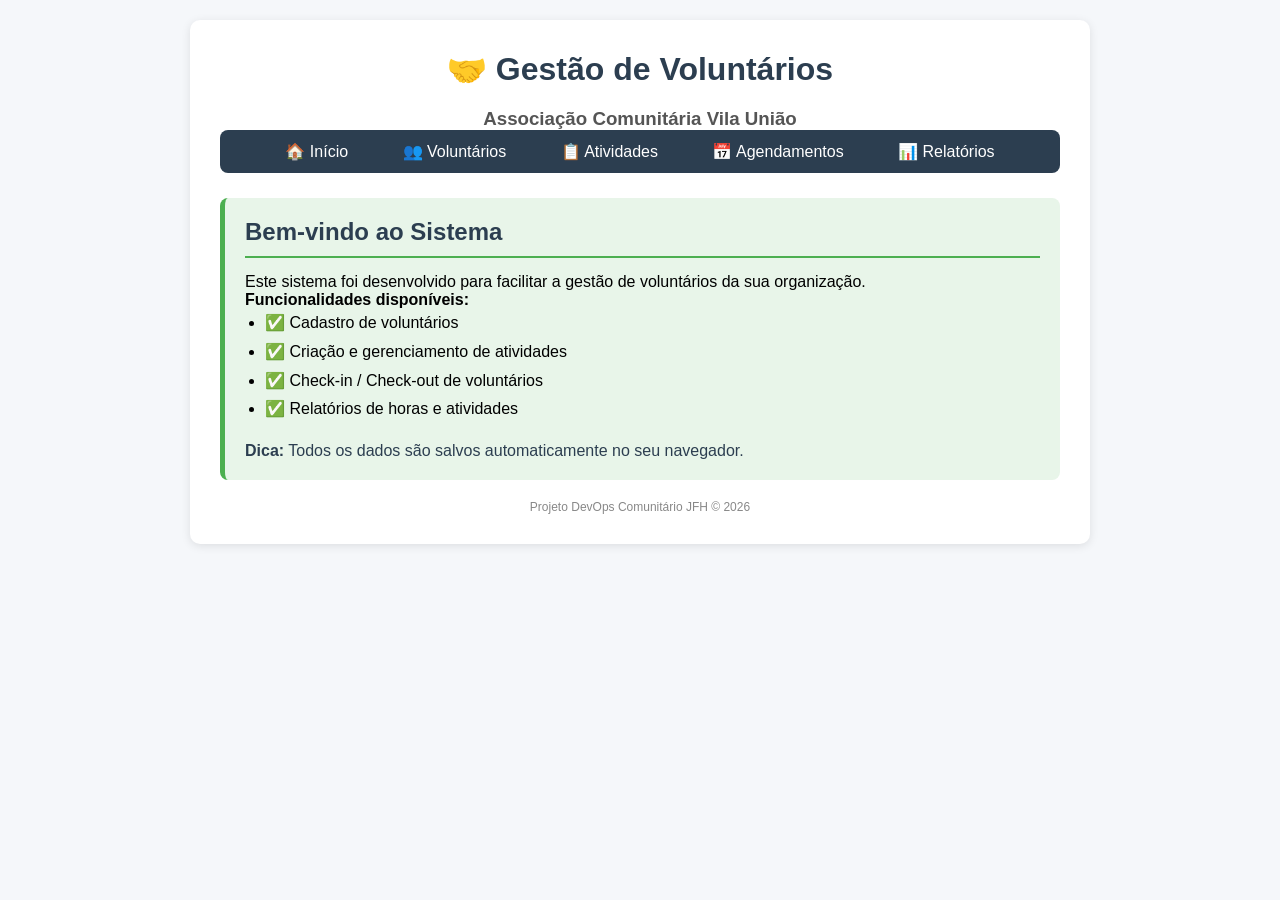
<file: index.html>
<!DOCTYPE html>
<html lang="pt-BR">
<head>
    <meta charset="UTF-8">
    <meta name="viewport" content="width=device-width, initial-scale=1.0">
    <title>Gestão de Voluntários</title>
    <link rel="stylesheet" href="style.css">
</head>
<body>
    <div class="container">
        <h1>🤝 Gestão de Voluntários</h1>
        <h3 style="text-align:center; color:#555;">Associação Comunitária Vila União</h3>
        
        <div class="menu">
            <a href="index.html">🏠 Início</a>
            <a href="voluntarios.html">👥 Voluntários</a>
            <a href="atividades.html">📋 Atividades</a>
            <a href="agendamento.html">📅 Agendamentos</a>
            <a href="relatorios.html">📊 Relatórios</a>
        </div>
        
        <div class="card">
            <h2>Bem-vindo ao Sistema</h2>
            <p>Este sistema foi desenvolvido para facilitar a gestão de voluntários da sua organização.</p>
            <p><strong>Funcionalidades disponíveis:</strong></p>
            <ul style="margin-left:20px; line-height:1.8;">
                <li>✅ Cadastro de voluntários</li>
                <li>✅ Criação e gerenciamento de atividades</li>
                <li>✅ Check-in / Check-out de voluntários</li>
                <li>✅ Relatórios de horas e atividades</li>
            </ul>
            <br>
            <p style="color:#2c3e50;"><strong>Dica:</strong> Todos os dados são salvos automaticamente no seu navegador.</p>
        </div>
        
        <div style="text-align:center; margin-top:20px; color:#888; font-size:12px;">
            Projeto DevOps Comunitário JFH &copy; 2026
        </div>
    </div>
</body>
</html>
</file>
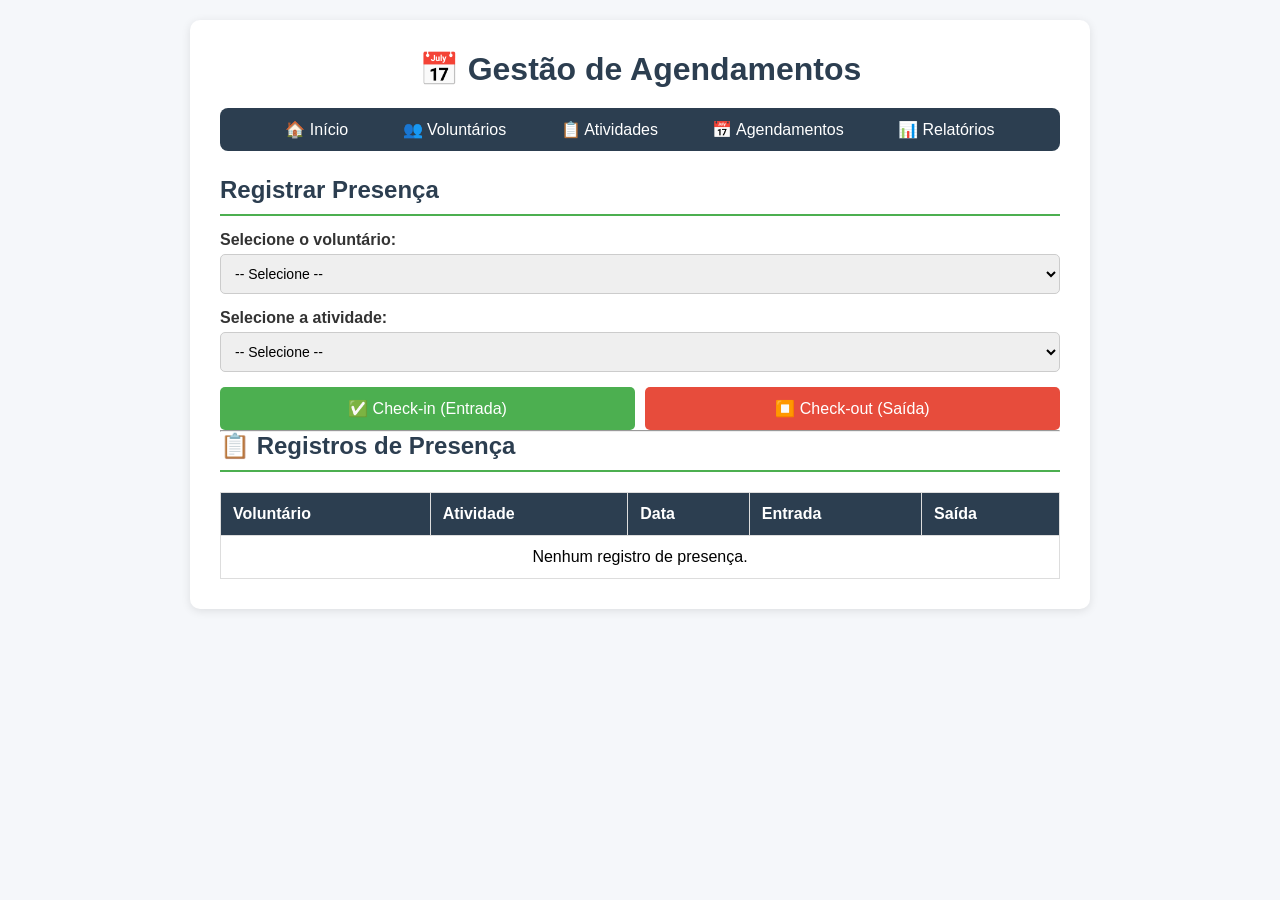
<file: agendamento.html>
<!DOCTYPE html>
<html lang="pt-BR">
<head>
    <meta charset="UTF-8">
    <meta name="viewport" content="width=device-width, initial-scale=1.0">
    <title>Agendamentos</title>
    <link rel="stylesheet" href="style.css">
</head>
<body>
    <div class="container">
        <h1>📅 Gestão de Agendamentos</h1>
        
        <div class="menu">
            <a href="index.html">🏠 Início</a>
            <a href="voluntarios.html">👥 Voluntários</a>
            <a href="atividades.html">📋 Atividades</a>
            <a href="agendamento.html">📅 Agendamentos</a>
            <a href="relatorios.html">📊 Relatórios</a>
        </div>
        
        <h2>Registrar Presença</h2>
        
        <div id="mensagem" class="mensagem" style="display:none;"></div>
        
        <form id="formPresenca">
            <div class="form-group">
                <label>Selecione o voluntário:</label>
                <select id="voluntarioSelect" required>
                    <option value="">-- Selecione --</option>
                </select>
            </div>
            <div class="form-group">
                <label>Selecione a atividade:</label>
                <select id="atividadeSelect" required>
                    <option value="">-- Selecione --</option>
                </select>
            </div>
            <div class="botoes-acoes">
                <button type="submit" name="acao" value="entrada" class="btn">✅ Check-in (Entrada)</button>
                <button type="submit" name="acao" value="saida" class="btn btn-danger">⏹️ Check-out (Saída)</button>
            </div>
        </form>
        
        <hr>
        
        <h2>📋 Registros de Presença</h2>
        <div id="listaPresencas">
            <table>
                <thead>
                    <tr>
                        <th>Voluntário</th>
                        <th>Atividade</th>
                        <th>Data</th>
                        <th>Entrada</th>
                        <th>Saída</th>
                    </tr>
                </thead>
                <tbody id="tabelaPresencas">
                    <!-- Os dados serão inseridos aqui pelo JavaScript -->
                </tbody>
            </table>
        </div>
    </div>
    
    <script>
        window.onload = function() {
            carregarSelects();
            listarPresencas();
        };
        
        // Carregar voluntários e atividades nos selects
        function carregarSelects() {
            const voluntarios = JSON.parse(localStorage.getItem('voluntarios')) || [];
            const atividades = JSON.parse(localStorage.getItem('atividades')) || [];
            
            const selectVoluntario = document.getElementById('voluntarioSelect');
            const selectAtividade = document.getElementById('atividadeSelect');
            
            // Limpar e adicionar opção padrão
            selectVoluntario.innerHTML = '<option value="">-- Selecione --</option>';
            selectAtividade.innerHTML = '<option value="">-- Selecione --</option>';
            
            voluntarios.forEach(function(v) {
                const option = document.createElement('option');
                option.value = v.id;
                option.textContent = v.nome;
                selectVoluntario.appendChild(option);
            });
            
            atividades.forEach(function(a) {
                const option = document.createElement('option');
                option.value = a.id;
                option.textContent = a.nome + ' - ' + a.data;
                selectAtividade.appendChild(option);
            });
        }
        
        // Registrar check-in/out
        document.getElementById('formPresenca').addEventListener('submit', function(e) {
            e.preventDefault();
            
            const voluntarioId = document.getElementById('voluntarioSelect').value;
            const atividadeId = document.getElementById('atividadeSelect').value;
            const acao = document.querySelector('button[type="submit"]:focus').value;
            
            if (voluntarioId === '' || atividadeId === '') {
                mostrarMensagem('Selecione um voluntário e uma atividade.', 'erro');
                return;
            }
            
            let presencas = JSON.parse(localStorage.getItem('presencas')) || [];
            
            const agora = new Date();
            const dataHoje = agora.toLocaleDateString('pt-BR');
            const horaAgora = agora.toLocaleTimeString('pt-BR', {hour:'2-digit', minute:'2-digit'});
            
            // Verificar se já existe registro para hoje
            let registroExistente = null;
            if (acao === 'saida') {
                registroExistente = presencas.find(function(p) {
                    return p.voluntarioId == voluntarioId && 
                           p.atividadeId == atividadeId && 
                           p.data === dataHoje && 
                           p.saida === '';
                });
            }
            
            if (acao === 'entrada') {
                // Verificar se já fez check-in hoje
                const jaCheckin = presencas.some(function(p) {
                    return p.voluntarioId == voluntarioId && 
                           p.atividadeId == atividadeId && 
                           p.data === dataHoje && 
                           p.entrada !== '';
                });
                
                if (jaCheckin) {
                    mostrarMensagem('Este voluntário já fez check-in hoje nesta atividade.', 'erro');
                    return;
                }
                
                const novoRegistro = {
                    id: Date.now(),
                    voluntarioId: voluntarioId,
                    atividadeId: atividadeId,
                    data: dataHoje,
                    entrada: horaAgora,
                    saida: ''
                };
                presencas.push(novoRegistro);
                localStorage.setItem('presencas', JSON.stringify(presencas));
                mostrarMensagem('✅ Check-in realizado com sucesso!', 'sucesso');
                
            } else if (acao === 'saida') {
                if (!registroExistente) {
                    mostrarMensagem('Este voluntário não fez check-in hoje nesta atividade.', 'erro');
                    return;
                }
                
                registroExistente.saida = horaAgora;
                localStorage.setItem('presencas', JSON.stringify(presencas));
                mostrarMensagem('⏹️ Check-out realizado com sucesso!', 'sucesso');
            }
            
            document.getElementById('formPresenca').reset();
            listarPresencas();
            carregarSelects();
        });
        
        function listarPresencas() {
            const presencas = JSON.parse(localStorage.getItem('presencas')) || [];
            const voluntarios = JSON.parse(localStorage.getItem('voluntarios')) || [];
            const atividades = JSON.parse(localStorage.getItem('atividades')) || [];
            const tabela = document.getElementById('tabelaPresencas');
            
            if (presencas.length === 0) {
                tabela.innerHTML = '<tr><td colspan="5" style="text-align:center;">Nenhum registro de presença.</td></tr>';
                return;
            }
            
            let html = '';
            presencas.forEach(function(p) {
                const voluntario = voluntarios.find(v => v.id == p.voluntarioId);
                const atividade = atividades.find(a => a.id == p.atividadeId);
                const nomeVoluntario = voluntario ? voluntario.nome : 'Desconhecido';
                const nomeAtividade = atividade ? atividade.nome : 'Desconhecida';
                
                html += `
                    <tr>
                        <td>${nomeVoluntario}</td>
                        <td>${nomeAtividade}</td>
                        <td>${p.data}</td>
                        <td>${p.entrada}</td>
                        <td>${p.saida || '⏳ Em andamento'}</td>
                    </tr>
                `;
            });
            
            tabela.innerHTML = html;
        }
        
        function mostrarMensagem(texto, tipo) {
            const div = document.getElementById('mensagem');
            div.textContent = texto;
            div.className = 'mensagem';
            if (tipo === 'erro') {
                div.classList.add('erro');
            }
            div.style.display = 'block';
            setTimeout(function() {
                div.style.display = 'none';
            }, 4000);
        }
    </script>
</body>
</html>
</file>
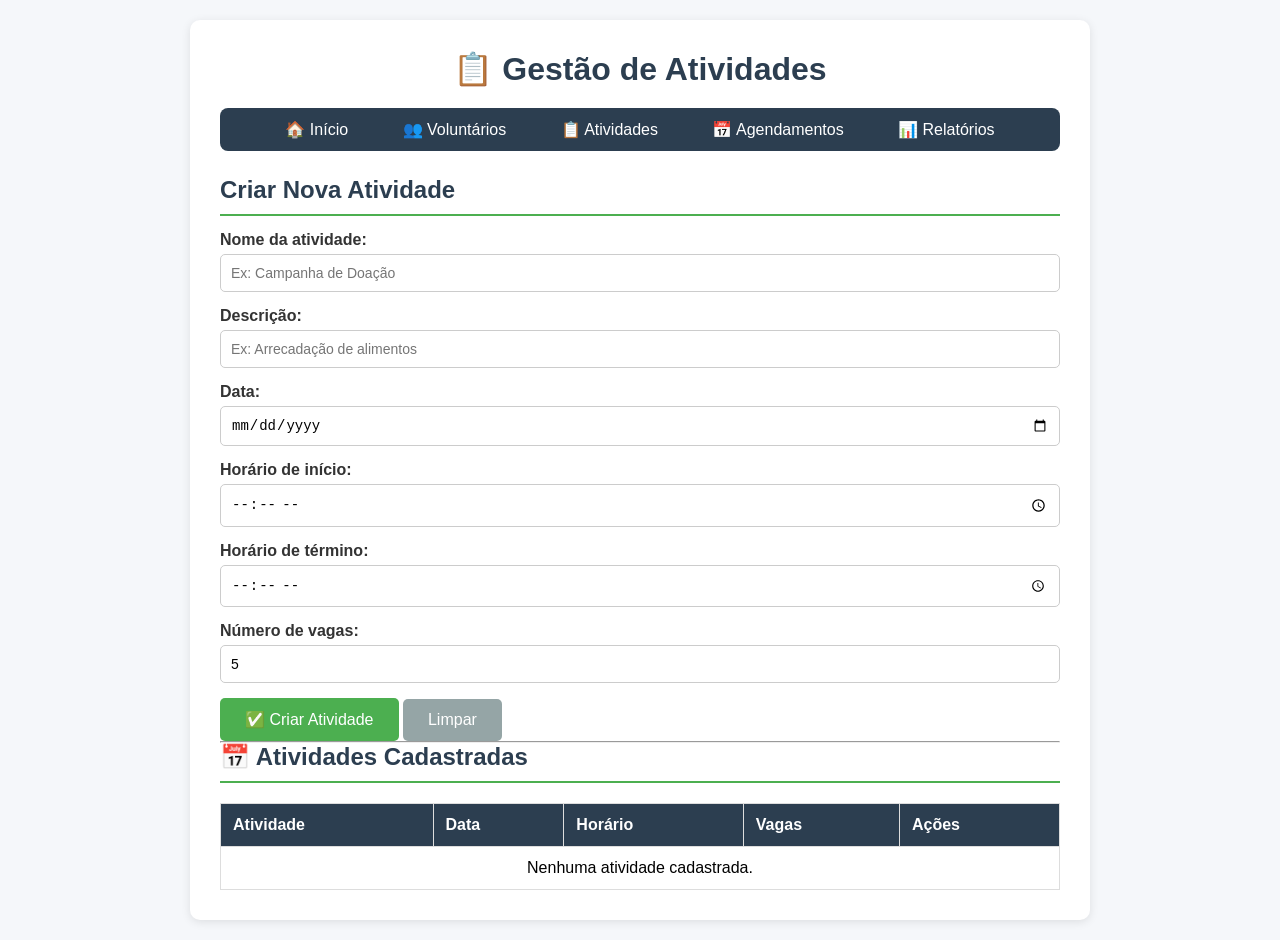
<file: atividades.html>
<!DOCTYPE html>
<html lang="pt-BR">
<head>
    <meta charset="UTF-8">
    <meta name="viewport" content="width=device-width, initial-scale=1.0">
    <title>Atividades</title>
    <link rel="stylesheet" href="style.css">
</head>
<body>
    <div class="container">
        <h1>📋 Gestão de Atividades</h1>
        
        <div class="menu">
            <a href="index.html">🏠 Início</a>
            <a href="voluntarios.html">👥 Voluntários</a>
            <a href="atividades.html">📋 Atividades</a>
            <a href="agendamento.html">📅 Agendamentos</a>
            <a href="relatorios.html">📊 Relatórios</a>
        </div>
        
        <h2>Criar Nova Atividade</h2>
        
        <div id="mensagem" class="mensagem" style="display:none;"></div>
        
        <form id="formAtividade">
            <div class="form-group">
                <label>Nome da atividade:</label>
                <input type="text" id="nomeAtividade" placeholder="Ex: Campanha de Doação" required>
            </div>
            <div class="form-group">
                <label>Descrição:</label>
                <input type="text" id="descricao" placeholder="Ex: Arrecadação de alimentos">
            </div>
            <div class="form-group">
                <label>Data:</label>
                <input type="date" id="dataAtividade" required>
            </div>
            <div class="form-group">
                <label>Horário de início:</label>
                <input type="time" id="horaInicio" required>
            </div>
            <div class="form-group">
                <label>Horário de término:</label>
                <input type="time" id="horaFim" required>
            </div>
            <div class="form-group">
                <label>Número de vagas:</label>
                <input type="number" id="vagas" min="1" value="5" required>
            </div>
            <button type="submit" class="btn">✅ Criar Atividade</button>
            <button type="reset" class="btn" style="background:#95a5a6;">Limpar</button>
        </form>
        
        <hr>
        
        <h2>📅 Atividades Cadastradas</h2>
        <div id="listaAtividades">
            <table>
                <thead>
                    <tr>
                        <th>Atividade</th>
                        <th>Data</th>
                        <th>Horário</th>
                        <th>Vagas</th>
                        <th>Ações</th>
                    </tr>
                </thead>
                <tbody id="tabelaAtividades">
                    <!-- Os dados serão inseridos aqui pelo JavaScript -->
                </tbody>
            </table>
        </div>
    </div>
    
    <script>
        window.onload = function() {
            listarAtividades();
        };
        
        document.getElementById('formAtividade').addEventListener('submit', function(e) {
            e.preventDefault();
            
            const nome = document.getElementById('nomeAtividade').value;
            const descricao = document.getElementById('descricao').value;
            const data = document.getElementById('dataAtividade').value;
            const horaInicio = document.getElementById('horaInicio').value;
            const horaFim = document.getElementById('horaFim').value;
            const vagas = document.getElementById('vagas').value;
            
            if (nome === '' || data === '' || horaInicio === '' || horaFim === '') {
                mostrarMensagem('Preencha todos os campos obrigatórios.', 'erro');
                return;
            }
            
            let atividades = JSON.parse(localStorage.getItem('atividades')) || [];
            
            const novaAtividade = {
                id: Date.now(),
                nome: nome,
                descricao: descricao,
                data: data,
                horaInicio: horaInicio,
                horaFim: horaFim,
                vagas: vagas
            };
            
            atividades.push(novaAtividade);
            localStorage.setItem('atividades', JSON.stringify(atividades));
            
            mostrarMensagem('✅ Atividade criada com sucesso!', 'sucesso');
            document.getElementById('formAtividade').reset();
            listarAtividades();
        });
        
        function listarAtividades() {
            const atividades = JSON.parse(localStorage.getItem('atividades')) || [];
            const tabela = document.getElementById('tabelaAtividades');
            
            if (atividades.length === 0) {
                tabela.innerHTML = '<tr><td colspan="5" style="text-align:center;">Nenhuma atividade cadastrada.</td></tr>';
                return;
            }
            
            let html = '';
            atividades.forEach(function(atividade, index) {
                const dataFormatada = atividade.data.split('-').reverse().join('/');
                html += `
                    <tr>
                        <td><strong>${atividade.nome}</strong></td>
                        <td>${dataFormatada}</td>
                        <td>${atividade.horaInicio} - ${atividade.horaFim}</td>
                        <td>${atividade.vagas}</td>
                        <td>
                            <button onclick="excluirAtividade(${index})" class="btn btn-danger" style="padding:5px 10px; font-size:12px;">🗑️ Excluir</button>
                        </td>
                    </tr>
                `;
            });
            
            tabela.innerHTML = html;
        }
        
        function excluirAtividade(index) {
            if (confirm('Tem certeza que deseja excluir esta atividade?')) {
                let atividades = JSON.parse(localStorage.getItem('atividades')) || [];
                atividades.splice(index, 1);
                localStorage.setItem('atividades', JSON.stringify(atividades));
                listarAtividades();
                mostrarMensagem('🗑️ Atividade excluída com sucesso!', 'sucesso');
            }
        }
        
        function mostrarMensagem(texto, tipo) {
            const div = document.getElementById('mensagem');
            div.textContent = texto;
            div.className = 'mensagem';
            if (tipo === 'erro') {
                div.classList.add('erro');
            }
            div.style.display = 'block';
            setTimeout(function() {
                div.style.display = 'none';
            }, 4000);
        }
    </script>
</body>
</html>
</file>
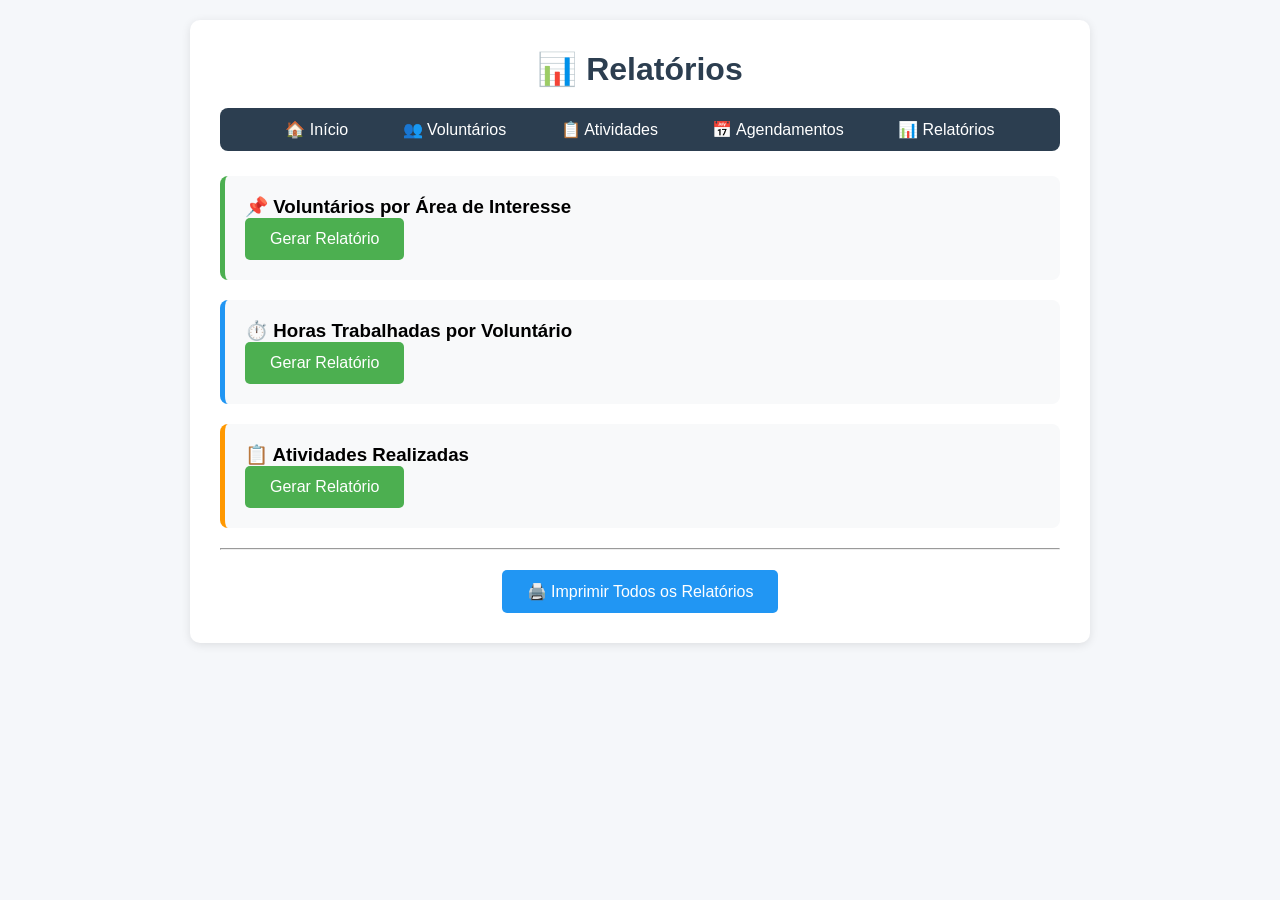
<file: relatorios.html>
<!DOCTYPE html>
<html lang="pt-BR">
<head>
    <meta charset="UTF-8">
    <meta name="viewport" content="width=device-width, initial-scale=1.0">
    <title>Relatórios</title>
    <link rel="stylesheet" href="style.css">
    <style>
        .card-relatorio {
            background: #f8f9fa;
            padding: 20px;
            border-radius: 8px;
            margin-bottom: 20px;
            border-left: 5px solid #2c3e50;
        }
        .card-relatorio.verde { border-color: #4CAF50; }
        .card-relatorio.azul { border-color: #2196F3; }
        .card-relatorio.laranja { border-color: #FF9800; }
    </style>
</head>
<body>
    <div class="container">
        <h1>📊 Relatórios</h1>
        
        <div class="menu">
            <a href="index.html">🏠 Início</a>
            <a href="voluntarios.html">👥 Voluntários</a>
            <a href="atividades.html">📋 Atividades</a>
            <a href="agendamento.html">📅 Agendamentos</a>
            <a href="relatorios.html">📊 Relatórios</a>
        </div>
        
        <div id="mensagem" class="mensagem" style="display:none;"></div>
        
        <!-- Relatório 1: Voluntários por Área -->
        <div class="card-relatorio verde">
            <h3>📌 Voluntários por Área de Interesse</h3>
            <button onclick="gerarRelatorioAreas()" class="btn">Gerar Relatório</button>
            <div id="relatorioAreas"></div>
        </div>
        
        <!-- Relatório 2: Horas por Voluntário -->
        <div class="card-relatorio azul">
            <h3>⏱️ Horas Trabalhadas por Voluntário</h3>
            <button onclick="gerarRelatorioHoras()" class="btn">Gerar Relatório</button>
            <div id="relatorioHoras"></div>
        </div>
        
        <!-- Relatório 3: Atividades Realizadas -->
        <div class="card-relatorio laranja">
            <h3>📋 Atividades Realizadas</h3>
            <button onclick="gerarRelatorioAtividades()" class="btn">Gerar Relatório</button>
            <div id="relatorioAtividades"></div>
        </div>
        
        <hr>
        
        <div style="text-align:center; margin-top:20px;">
            <button onclick="window.print()" class="btn" style="background:#2196F3;">🖨️ Imprimir Todos os Relatórios</button>
        </div>
    </div>
    
    <script>
        function gerarRelatorioAreas() {
            const voluntarios = JSON.parse(localStorage.getItem('voluntarios')) || [];
            const areas = {};
            
            voluntarios.forEach(function(v) {
                if (areas[v.area]) {
                    areas[v.area]++;
                } else {
                    areas[v.area] = 1;
                }
            });
            
            let html = '<table><thead><tr><th>Área</th><th>Quantidade</th></tr></thead><tbody>';
            
            if (Object.keys(areas).length === 0) {
                html = '<p style="color:#888;">Nenhum voluntário cadastrado.</p>';
            } else {
                for (let area in areas) {
                    html += `<tr><td>${area}</td><td>${areas[area]} voluntário(s)</td></tr>`;
                }
                html += '</tbody></table>';
            }
            
            document.getElementById('relatorioAreas').innerHTML = html;
            mostrarMensagem('✅ Relatório de áreas gerado!', 'sucesso');
        }
        
        function gerarRelatorioHoras() {
            const presencas = JSON.parse(localStorage.getItem('presencas')) || [];
            const voluntarios = JSON.parse(localStorage.getItem('voluntarios')) || [];
            const horas = {};
            
            presencas.forEach(function(p) {
                if (p.entrada && p.saida) {
                    // Calcular horas (simplificado - apenas para demonstração)
                    const entrada = p.entrada.split(':');
                    const saida = p.saida.split(':');
                    const horaEntrada = parseInt(entrada[0]);
                    const minEntrada = parseInt(entrada[1]);
                    const horaSaida = parseInt(saida[0]);
                    const minSaida = parseInt(saida[1]);
                    
                    let diffHoras = horaSaida - horaEntrada;
                    let diffMin = minSaida - minEntrada;
                    
                    if (diffMin < 0) {
                        diffHoras--;
                        diffMin += 60;
                    }
                    
                    const totalHoras = diffHoras + (diffMin / 60);
                    
                    if (horas[p.voluntarioId]) {
                        horas[p.voluntarioId] += totalHoras;
                    } else {
                        horas[p.voluntarioId] = totalHoras;
                    }
                }
            });
            
            let html = '<table><thead><tr><th>Voluntário</th><th>Total de Horas</th></tr></thead><tbody>';
            
            if (Object.keys(horas).length === 0) {
                html = '<p style="color:#888;">Nenhum registro de horas encontrado.</p>';
            } else {
                for (let id in horas) {
                    const voluntario = voluntarios.find(v => v.id == id);
                    const nome = voluntario ? voluntario.nome : 'Desconhecido';
                    const horasFormatadas = horas[id].toFixed(1).replace('.', ',');
                    html += `<tr><td>${nome}</td><td>${horasFormatadas}h</td></tr>`;
                }
                html += '</tbody></table>';
            }
            
            document.getElementById('relatorioHoras').innerHTML = html;
            mostrarMensagem('✅ Relatório de horas gerado!', 'sucesso');
        }
        
        function gerarRelatorioAtividades() {
            const presencas = JSON.parse(localStorage.getItem('presencas')) || [];
            const atividades = JSON.parse(localStorage.getItem('atividades')) || [];
            const contagem = {};
            
            presencas.forEach(function(p) {
                if (p.entrada) {
                    if (contagem[p.atividadeId]) {
                        contagem[p.atividadeId]++;
                    } else {
                        contagem[p.atividadeId] = 1;
                    }
                }
            });
            
            let html = '<table><thead><tr><th>Atividade</th><th>Data</th><th>Participantes</th></tr></thead><tbody>';
            
            if (Object.keys(contagem).length === 0) {
                html = '<p style="color:#888;">Nenhuma atividade com participação registrada.</p>';
            } else {
                for (let id in contagem) {
                    const atividade = atividades.find(a => a.id == id);
                    if (atividade) {
                        const dataFormatada = atividade.data.split('-').reverse().join('/');
                        html += `<tr><td>${atividade.nome}</td><td>${dataFormatada}</td><td>${contagem[id]} voluntário(s)</td></tr>`;
                    }
                }
                html += '</tbody></table>';
            }
            
            document.getElementById('relatorioAtividades').innerHTML = html;
            mostrarMensagem('✅ Relatório de atividades gerado!', 'sucesso');
        }
        
        function mostrarMensagem(texto, tipo) {
            const div = document.getElementById('mensagem');
            div.textContent = texto;
            div.className = 'mensagem';
            if (tipo === 'erro') {
                div.classList.add('erro');
            }
            div.style.display = 'block';
            setTimeout(function() {
                div.style.display = 'none';
            }, 3000);
        }
    </script>
</body>
</html>
</file>
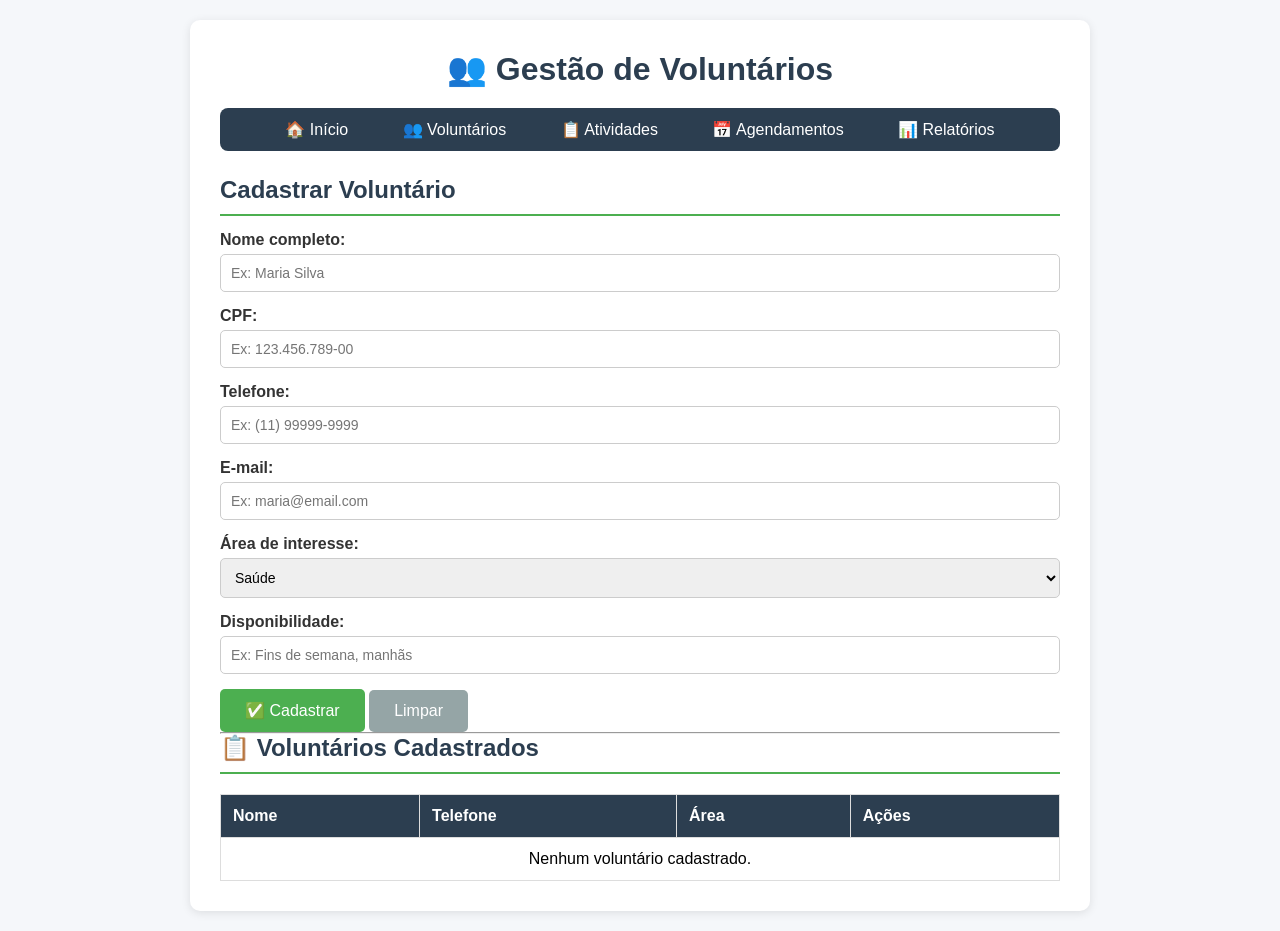
<file: voluntarios.html>
<!DOCTYPE html>
<html lang="pt-BR">
<head>
    <meta charset="UTF-8">
    <meta name="viewport" content="width=device-width, initial-scale=1.0">
    <title>Voluntários</title>
    <link rel="stylesheet" href="style.css">
</head>
<body>
    <div class="container">
        <h1>👥 Gestão de Voluntários</h1>
        
        <div class="menu">
            <a href="index.html">🏠 Início</a>
            <a href="voluntarios.html">👥 Voluntários</a>
            <a href="atividades.html">📋 Atividades</a>
            <a href="agendamento.html">📅 Agendamentos</a>
            <a href="relatorios.html">📊 Relatórios</a>
        </div>
        
        <h2>Cadastrar Voluntário</h2>
        
        <div id="mensagem" class="mensagem" style="display:none;"></div>
        
        <form id="formVoluntario">
            <div class="form-group">
                <label>Nome completo:</label>
                <input type="text" id="nome" placeholder="Ex: Maria Silva" required>
            </div>
            <div class="form-group">
                <label>CPF:</label>
                <input type="text" id="cpf" placeholder="Ex: 123.456.789-00">
            </div>
            <div class="form-group">
                <label>Telefone:</label>
                <input type="text" id="telefone" placeholder="Ex: (11) 99999-9999">
            </div>
            <div class="form-group">
                <label>E-mail:</label>
                <input type="email" id="email" placeholder="Ex: maria@email.com">
            </div>
            <div class="form-group">
                <label>Área de interesse:</label>
                <select id="area">
                    <option value="Saúde">Saúde</option>
                    <option value="Educação">Educação</option>
                    <option value="Eventos">Eventos</option>
                    <option value="Meio Ambiente">Meio Ambiente</option>
                    <option value="Assistência Social">Assistência Social</option>
                    <option value="Esportes">Esportes</option>
                </select>
            </div>
            <div class="form-group">
                <label>Disponibilidade:</label>
                <input type="text" id="disponibilidade" placeholder="Ex: Fins de semana, manhãs">
            </div>
            <button type="submit" class="btn">✅ Cadastrar</button>
            <button type="reset" class="btn" style="background:#95a5a6;">Limpar</button>
        </form>
        
        <hr>
        
        <h2>📋 Voluntários Cadastrados</h2>
        <div id="listaVoluntarios">
            <table>
                <thead>
                    <tr>
                        <th>Nome</th>
                        <th>Telefone</th>
                        <th>Área</th>
                        <th>Ações</th>
                    </tr>
                </thead>
                <tbody id="tabelaVoluntarios">
                    <!-- Os dados serão inseridos aqui pelo JavaScript -->
                </tbody>
            </table>
        </div>
    </div>
    
    <script>
        // Carregar voluntários ao abrir a página
        window.onload = function() {
            listarVoluntarios();
        };
        
        // Função para cadastrar voluntário
        document.getElementById('formVoluntario').addEventListener('submit', function(e) {
            e.preventDefault();
            
            const nome = document.getElementById('nome').value;
            const cpf = document.getElementById('cpf').value;
            const telefone = document.getElementById('telefone').value;
            const email = document.getElementById('email').value;
            const area = document.getElementById('area').value;
            const disponibilidade = document.getElementById('disponibilidade').value;
            
            if (nome === '') {
                mostrarMensagem('Preencha o nome do voluntário.', 'erro');
                return;
            }
            
            // Recuperar voluntários existentes ou criar novo array
            let voluntarios = JSON.parse(localStorage.getItem('voluntarios')) || [];
            
            const novoVoluntario = {
                id: Date.now(),
                nome: nome,
                cpf: cpf,
                telefone: telefone,
                email: email,
                area: area,
                disponibilidade: disponibilidade
            };
            
            voluntarios.push(novoVoluntario);
            localStorage.setItem('voluntarios', JSON.stringify(voluntarios));
            
            mostrarMensagem('✅ Voluntário cadastrado com sucesso!', 'sucesso');
            document.getElementById('formVoluntario').reset();
            listarVoluntarios();
        });
        
        // Função para listar voluntários
        function listarVoluntarios() {
            const voluntarios = JSON.parse(localStorage.getItem('voluntarios')) || [];
            const tabela = document.getElementById('tabelaVoluntarios');
            
            if (voluntarios.length === 0) {
                tabela.innerHTML = '<tr><td colspan="4" style="text-align:center;">Nenhum voluntário cadastrado.</td></tr>';
                return;
            }
            
            let html = '';
            voluntarios.forEach(function(voluntario, index) {
                html += `
                    <tr>
                        <td><strong>${voluntario.nome}</strong></td>
                        <td>${voluntario.telefone || '-'}</td>
                        <td>${voluntario.area}</td>
                        <td>
                            <button onclick="excluirVoluntario(${index})" class="btn btn-danger" style="padding:5px 10px; font-size:12px;">🗑️ Excluir</button>
                        </td>
                    </tr>
                `;
            });
            
            tabela.innerHTML = html;
        }
        
        // Função para excluir voluntário
        function excluirVoluntario(index) {
            if (confirm('Tem certeza que deseja excluir este voluntário?')) {
                let voluntarios = JSON.parse(localStorage.getItem('voluntarios')) || [];
                voluntarios.splice(index, 1);
                localStorage.setItem('voluntarios', JSON.stringify(voluntarios));
                listarVoluntarios();
                mostrarMensagem('🗑️ Voluntário excluído com sucesso!', 'sucesso');
            }
        }
        
        // Função para mostrar mensagens
        function mostrarMensagem(texto, tipo) {
            const div = document.getElementById('mensagem');
            div.textContent = texto;
            div.className = 'mensagem';
            if (tipo === 'erro') {
                div.classList.add('erro');
            }
            div.style.display = 'block';
            
            setTimeout(function() {
                div.style.display = 'none';
            }, 4000);
        }
    </script>
</body>
</html>
</file>
<file: style.css>
* {
    margin: 0;
    padding: 0;
    box-sizing: border-box;
}

body {
    font-family: 'Segoe UI', Tahoma, Geneva, Verdana, sans-serif;
    background: #f5f7fa;
    padding: 20px;
}

.container {
    max-width: 900px;
    margin: auto;
    background: white;
    padding: 30px;
    border-radius: 10px;
    box-shadow: 0 2px 10px rgba(0,0,0,0.1);
}

h1 {
    color: #2c3e50;
    text-align: center;
    margin-bottom: 20px;
}

.menu {
    background: #2c3e50;
    padding: 12px;
    border-radius: 8px;
    text-align: center;
    margin-bottom: 25px;
}

.menu a {
    color: white;
    text-decoration: none;
    padding: 10px 20px;
    margin: 0 5px;
    border-radius: 5px;
    transition: 0.3s;
}

.menu a:hover {
    background: #4CAF50;
}

h2 {
    color: #2c3e50;
    margin-bottom: 15px;
    border-bottom: 2px solid #4CAF50;
    padding-bottom: 10px;
}

.form-group {
    margin-bottom: 15px;
}

label {
    display: block;
    font-weight: 600;
    margin-bottom: 5px;
    color: #333;
}

input, select {
    width: 100%;
    padding: 10px;
    border: 1px solid #ccc;
    border-radius: 5px;
    font-size: 14px;
}

.btn {
    background: #4CAF50;
    color: white;
    padding: 12px 25px;
    border: none;
    border-radius: 5px;
    cursor: pointer;
    font-size: 16px;
    transition: 0.3s;
}

.btn:hover {
    background: #45a049;
}

.btn-danger {
    background: #e74c3c;
}

.btn-danger:hover {
    background: #c0392b;
}

table {
    width: 100%;
    border-collapse: collapse;
    margin-top: 20px;
}

th, td {
    border: 1px solid #ddd;
    padding: 12px;
    text-align: left;
}

th {
    background: #2c3e50;
    color: white;
}

tr:nth-child(even) {
    background: #f9f9f9;
}

tr:hover {
    background: #f0f0f0;
}

.card {
    background: #e8f5e9;
    padding: 20px;
    border-radius: 8px;
    margin-bottom: 20px;
    border-left: 5px solid #4CAF50;
}

.mensagem {
    padding: 12px;
    background: #d4edda;
    border: 1px solid #c3e6cb;
    border-radius: 5px;
    color: #155724;
    margin-bottom: 15px;
}

.erro {
    background: #f8d7da;
    border-color: #f5c6cb;
    color: #721c24;
}

.botoes-acoes {
    display: flex;
    gap: 10px;
    flex-wrap: wrap;
}

.botoes-acoes .btn {
    flex: 1;
    min-width: 120px;
}

@media (max-width: 600px) {
    .menu a {
        display: block;
        margin: 5px 0;
    }
    table {
        font-size: 12px;
    }
    th, td {
        padding: 8px;
    }
}
</file>
